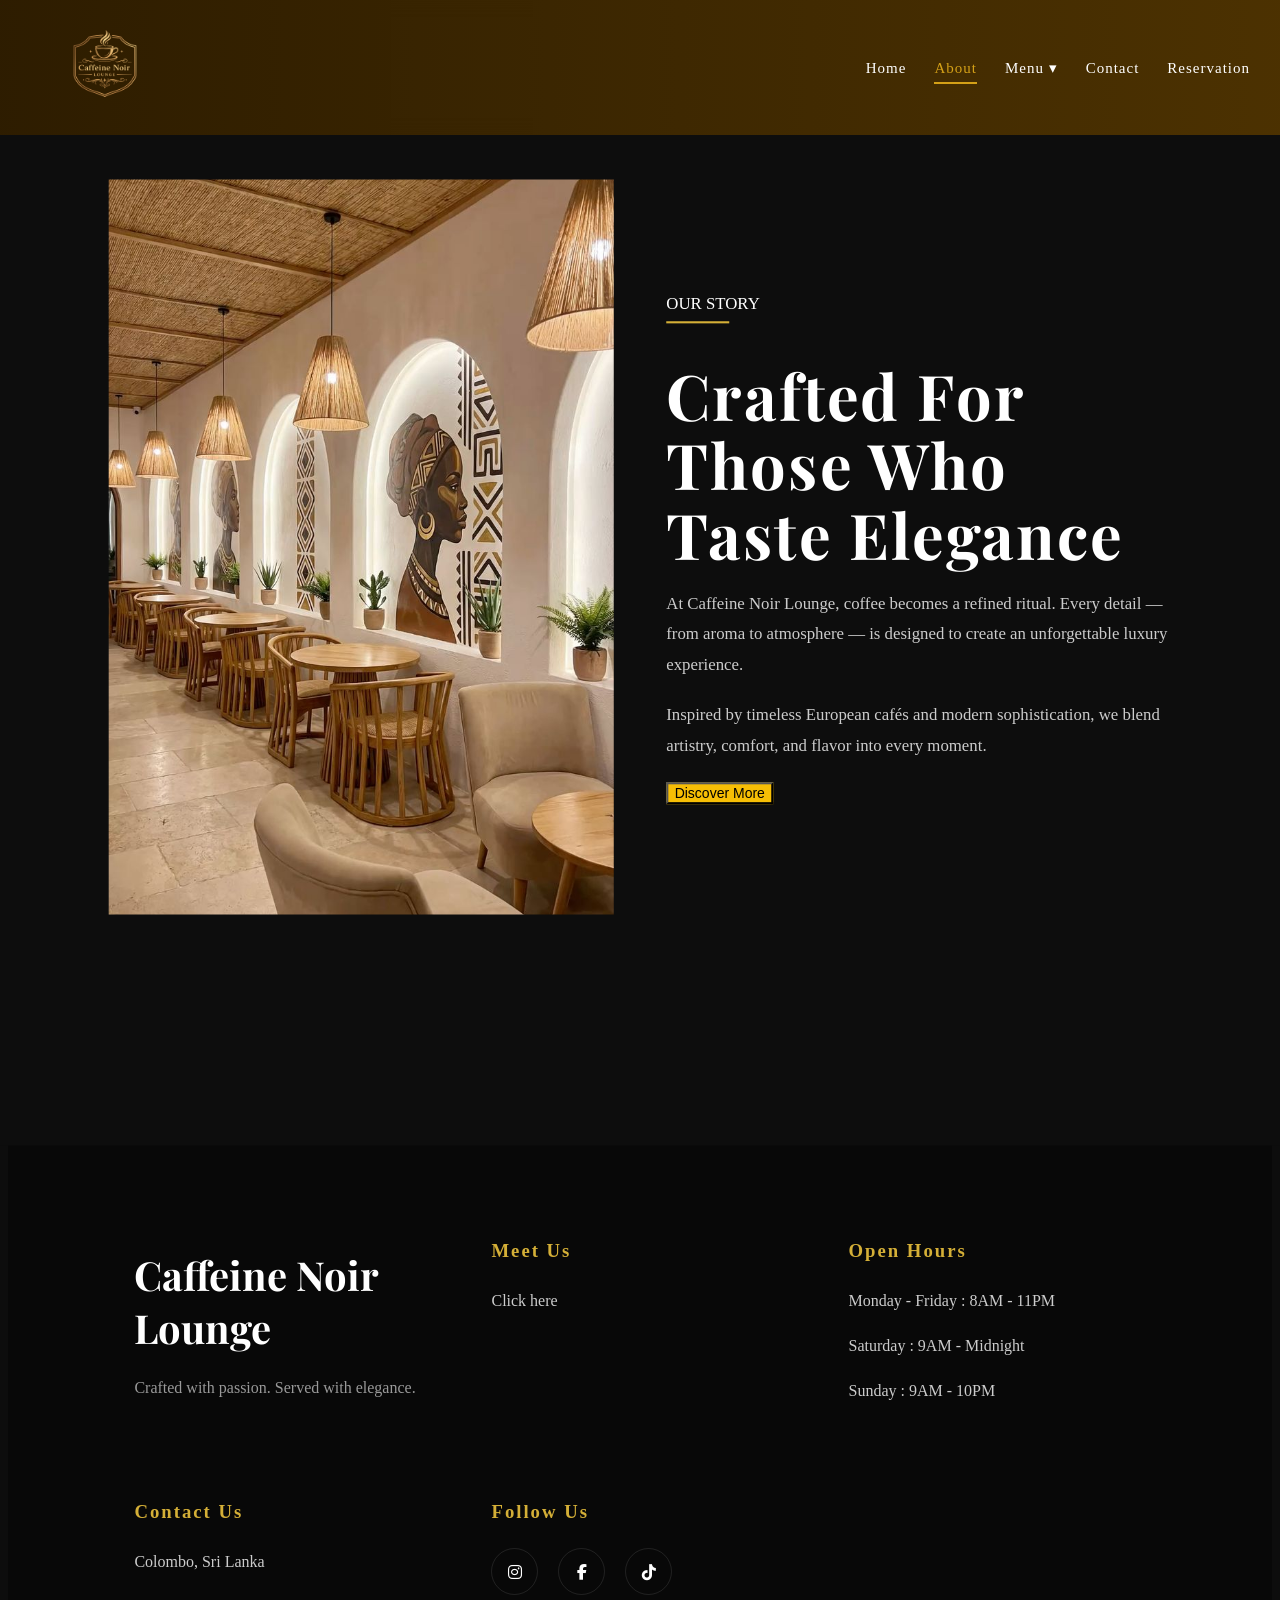
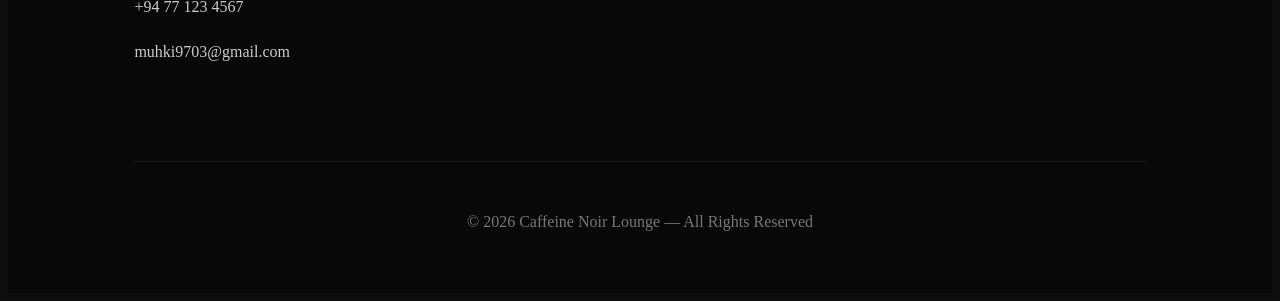
<file: about.html>
<!DOCTYPE html>
<html lang="en">
<head>
  <meta charset="UTF-8">
  <meta name="viewport" content="width=device-width, initial-scale=1.0">
  <title>About | Caffeine Noir Lounge</title>

  <link rel="stylesheet"
href="https://cdnjs.cloudflare.com/ajax/libs/font-awesome/6.5.1/css/all.min.css">
  <link href="https://fonts.googleapis.com/css2?family=Playfair+Display:wght@400;600&family=Inter:wght@300;400&display=swap" rel="stylesheet">
  <link rel="stylesheet"
href="https://cdnjs.cloudflare.com/ajax/libs/font-awesome/6.5.1/css/all.min.css">
  <link rel="stylesheet" href="css.css">

</head>

<body>


<!-- NAVBAR -->
<nav>

<div class="logo">
  <img src="logo.png" alt="Caffeine Noir Lounge Logo">
</div>

  <ul class="nav-links">

    <li><a href="index.html">Home</a></li>

    <li><a href="about.html" class="active">About</a></li>

<li class="dropdown">

  <a href="menu.html">Menu ▾</a>

  <div class="dropdown-content">

    <div class="dropdown-links">

      <a href="menu.html#coffee">Coffee Classics</a>

      <a href="menu.html#signature">Signature Collection</a>

      <a href="menu.html#desserts">Desserts</a>

    </div>

  </div>

</li>

    <li><a href="contact.html">Contact</a></li>

    <li><a href="reservation.html">Reservation</a></li>

  </ul>

</nav>

<!-- ABOUT SECTION -->
<section class="about-section show" id="about">

  <div class="about-grid">

    <div class="about-image">
      <img src="cafe inte.jpg">
    </div>
    

    <div class="about-content">
      <span class="section-tag">OUR STORY</span>

      <h2>
        Crafted For <br>
        Those Who Taste Elegance
      </h2>

      <p>
        At Caffeine Noir Lounge, coffee becomes a refined ritual.
        Every detail — from aroma to atmosphere — is designed to create
        an unforgettable luxury experience.
      </p>

      <p>
        Inspired by timeless European cafés and modern sophistication,
        we blend artistry, comfort, and flavor into every moment.
      </p>

      <button>Discover More</button>

    </div>

  </div>

</section>


<!-- FOOTER -->
<footer class="luxury-footer">

  <div class="footer-grid">

    <!-- BRAND -->
    <div class="footer-brand">

      <h1>Caffeine Noir Lounge</h1>

      <p>
        Crafted with passion. Served with elegance.
      </p>

    </div>

<!--Location-->
<div class="footer-Location">
  <h3>Meet Us</h3>
  <a href="https://www.google.com/maps/place/ICBT+Campus/@6.8854815,79.8553472,16.5z/data=!4m6!3m5!1s0x3ae25bc4fdc4eac3:0xfde7cffd35d72eb9!8m2!3d6.8856042!4d79.8603433!16s%2Fg%2F1vvr4nx0?entry=ttu&g_ep=EgoyMDI2MDUxMS4wIKXMDSoASAFQAw%3D%3D"><p>Click here</p> </a>
</div>

    <!-- OPEN HOURS -->
    <div class="footer-hours">

      <h3>Open Hours</h3>

      <ul>
        <li>Monday - Friday : 8AM - 11PM</li>
        <li>Saturday : 9AM - Midnight</li>
        <li>Sunday : 9AM - 10PM</li>
      </ul>

    </div>

    <!-- CONTACT -->
    <div class="footer-contact">

      <h3>Contact Us</h3>

      <p>Colombo, Sri Lanka</p>

      <a href="tel:+94 77 123 4567"><p>+94 77 123 4567</p></a>

      <a href="mailto:muhki9703@gmail.com"><p>muhki9703@gmail.com</p></a>

    </div>

    <!-- SOCIAL -->
    <div class="footer-social">

      <h3>Follow Us</h3>

      <div class="social-icons">

        <a href="https://www.instagram.com/icbtsrilanka/?hl=en">
          <i class="fab fa-instagram"></i>
        </a>

        <a href="https://web.facebook.com/ICBTsrilanka/?_rdc=1&_rdr#">
          <i class="fab fa-facebook-f"></i>
        </a>

        <a href="https://www.tiktok.com/@icbtsrilanka">
          <i class="fab fa-tiktok"></i>
        </a>
        
      </div>

    </div>

  </div>

  <div class="footer-bottom">

    <center>
    <p>
      © 2026 Caffeine Noir Lounge — All Rights Reserved
    </p>
    </center>

  </div>

</footer>



</body>
</html>
</file>
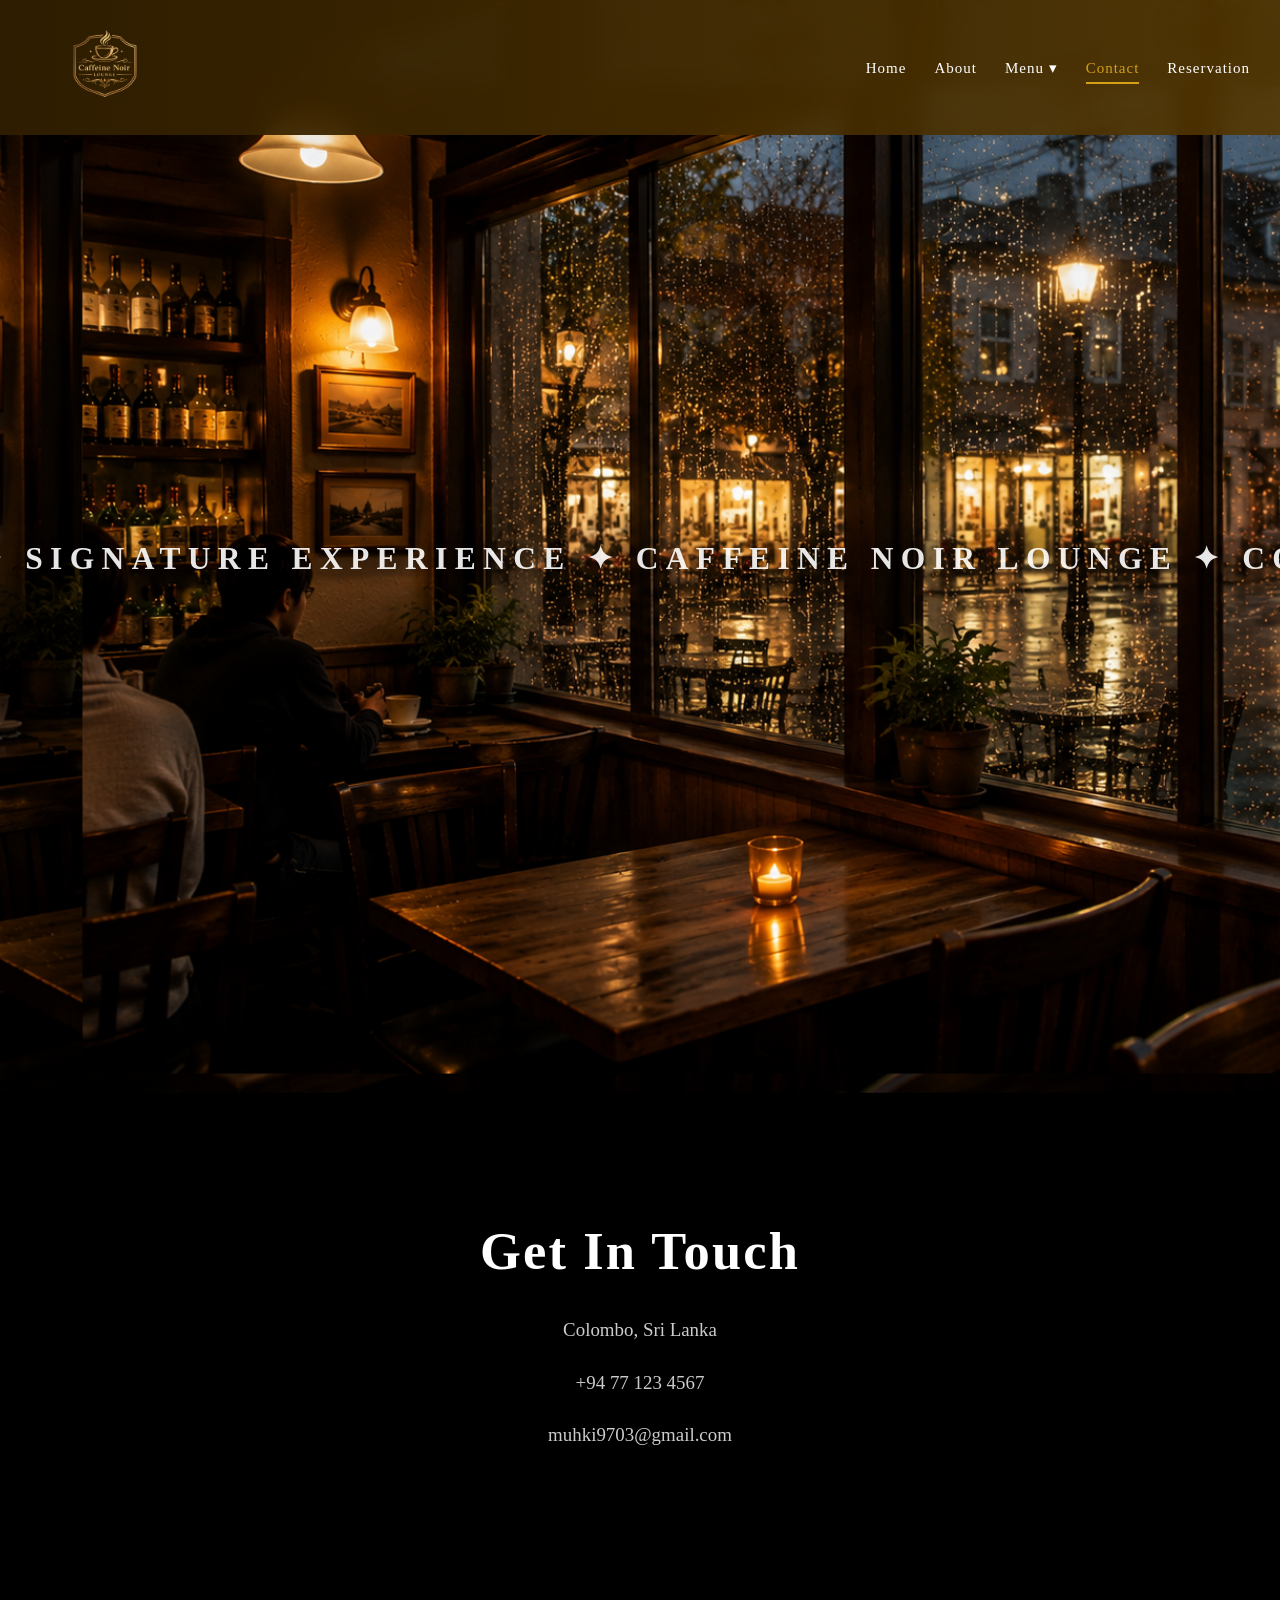
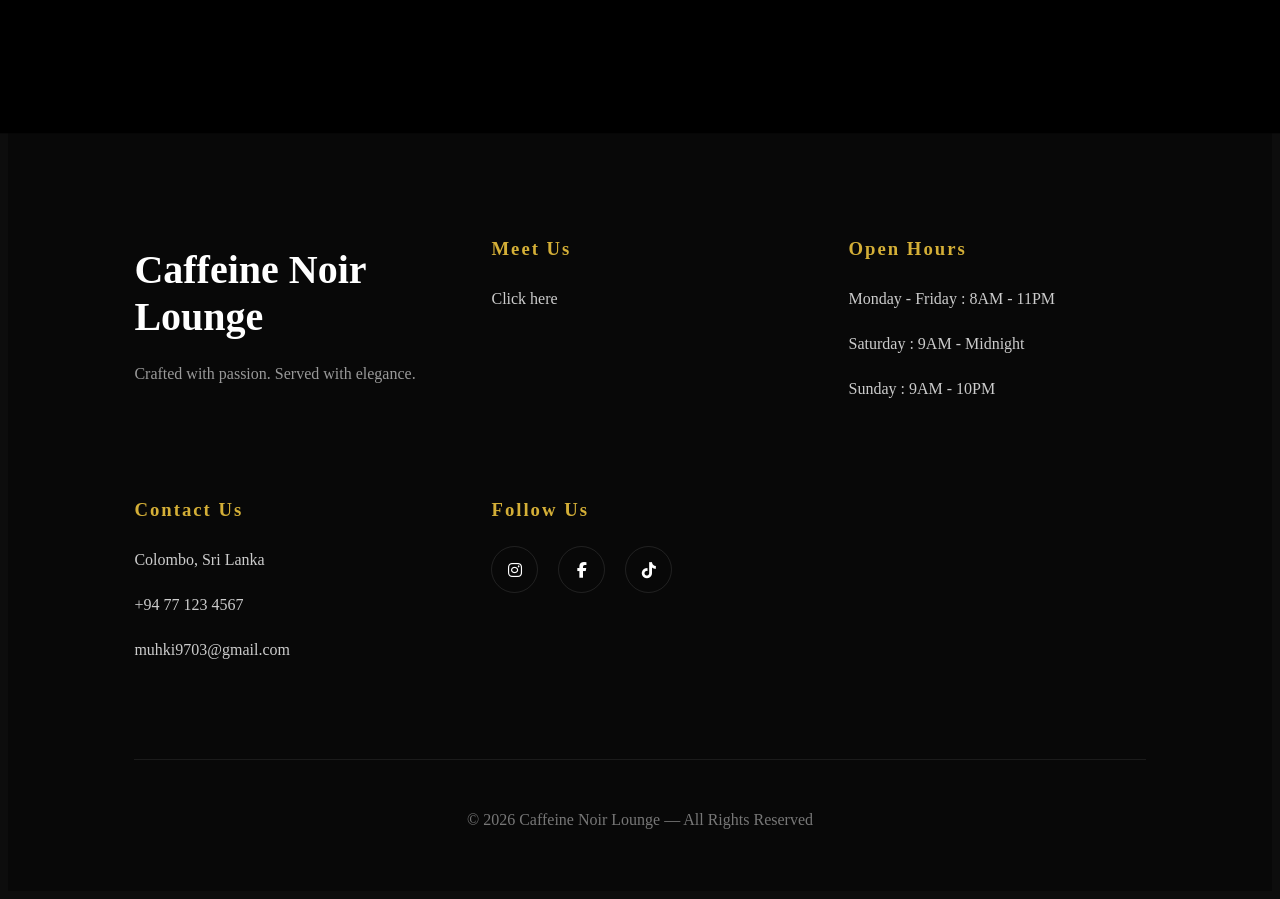
<file: contact.html>
<!DOCTYPE html>
<html lang="en">
<head>
  <meta charset="UTF-8">
  <meta name="viewport" content="width=device-width, initial-scale=1.0">
  <title>Contact | Caffeine Noir Lounge</title>

  <link rel="stylesheet"
href="https://cdnjs.cloudflare.com/ajax/libs/font-awesome/6.5.1/css/all.min.css">
<link rel="stylesheet"
href="https://cdnjs.cloudflare.com/ajax/libs/font-awesome/6.5.1/css/all.min.css">
  <link rel="stylesheet" href="css.css">
</head>

<body>



<!-- NAVBAR -->
<nav>

<div class="logo">
  <img src="logo.png" alt="Caffeine Noir Lounge Logo">
</div>

  <ul class="nav-links">

    <li><a href="index.html">Home</a></li>

    <li><a href="about.html">About</a></li>

<li class="dropdown">

  <a href="menu.html">Menu ▾</a>

  <div class="dropdown-content">

    <div class="dropdown-links">

      <a href="menu.html#coffee">Coffee Classics</a>

      <a href="menu.html#signature">Signature Collection</a>

      <a href="menu.html#desserts">Desserts</a>


    </div>

  </div>

</li>

    <li><a href="contact.html" class="active">Contact</a></li>

    <li><a href="reservation.html">Reservation</a></li>

  </ul>

</nav>


<!-- CONTACT HERO -->
<section class="contact-hero">

  <div>
    <img src="contacthero.jpg" alt="contact-hero-image">
  </div>

  <!-- MARQUEE -->
  <div class="hero-marquee">

    <div class="hero-marquee-track">

      <span>
        ✦ SIGNATURE EXPERIENCE ✦ CAFFEINE NOIR LOUNGE ✦ COLOMBO ✦ RESERVE YOUR TABLE ✦
      </span>

      <span>
        ✦ SIGNATURE EXPERIENCE ✦ CAFFEINE NOIR LOUNGE ✦ COLOMBO ✦ RESERVE YOUR TABLE ✦
      </span>

    </div>

  </div>
</section>


<!-- CONTACT -->
<section class="contact-section show" id="contact">
  <center> <div class="contact-box">
         <h2>Get In Touch</h2>
             <p>Colombo, Sri Lanka</p>
            <a href="tel:+94 77 123 4567"><p>+94 77 123 4567</p></a>
            <a href="mailto:muhki9703@gmail.com"><p>muhki9703@gmail.com</p></a>
    </div>
  </center>
</section>

<!-- FOOTER -->
<footer class="luxury-footer">

  <div class="footer-grid">

    <!-- BRAND -->
    <div class="footer-brand">

      <h1>Caffeine Noir Lounge</h1>

      <p>
        Crafted with passion. Served with elegance.
      </p>

    </div>

<!--Location-->
<div class="footer-Location">
  <h3>Meet Us</h3>
  <a href="https://www.google.com/maps/place/ICBT+Campus/@6.8854815,79.8553472,16.5z/data=!4m6!3m5!1s0x3ae25bc4fdc4eac3:0xfde7cffd35d72eb9!8m2!3d6.8856042!4d79.8603433!16s%2Fg%2F1vvr4nx0?entry=ttu&g_ep=EgoyMDI2MDUxMS4wIKXMDSoASAFQAw%3D%3D"><p>Click here</p> </a>
</div>

    <!-- OPEN HOURS -->
    <div class="footer-hours">

      <h3>Open Hours</h3>

      <ul>
        <li>Monday - Friday : 8AM - 11PM</li>
        <li>Saturday : 9AM - Midnight</li>
        <li>Sunday : 9AM - 10PM</li>
      </ul>

    </div>

    <!-- CONTACT -->
    <div class="footer-contact">

      <h3>Contact Us</h3>

      <p>Colombo, Sri Lanka</p>

      <a href="tel:+94 77 123 4567"><p>+94 77 123 4567</p></a>

      <a href="mailto:muhki9703@gmail.com"><p>muhki9703@gmail.com</p></a>

    </div>

    <!-- SOCIAL -->
    <div class="footer-social">

      <h3>Follow Us</h3>

      <div class="social-icons">

       
        <a href="https://www.instagram.com/icbtsrilanka/?hl=en">
          <i class="fab fa-instagram"></i>
        </a>

        <a href="https://web.facebook.com/ICBTsrilanka/?_rdc=1&_rdr#">
          <i class="fab fa-facebook-f"></i>
        </a>

        <a href="https://www.tiktok.com/@icbtsrilanka">
          <i class="fab fa-tiktok"></i>
        </a>

      </div>

    </div>

  </div>

  <div class="footer-bottom">

    <center>
    <p>
      © 2026 Caffeine Noir Lounge — All Rights Reserved
    </p>
    </center>

  </div>

</footer>

</body>
</html>
</file>
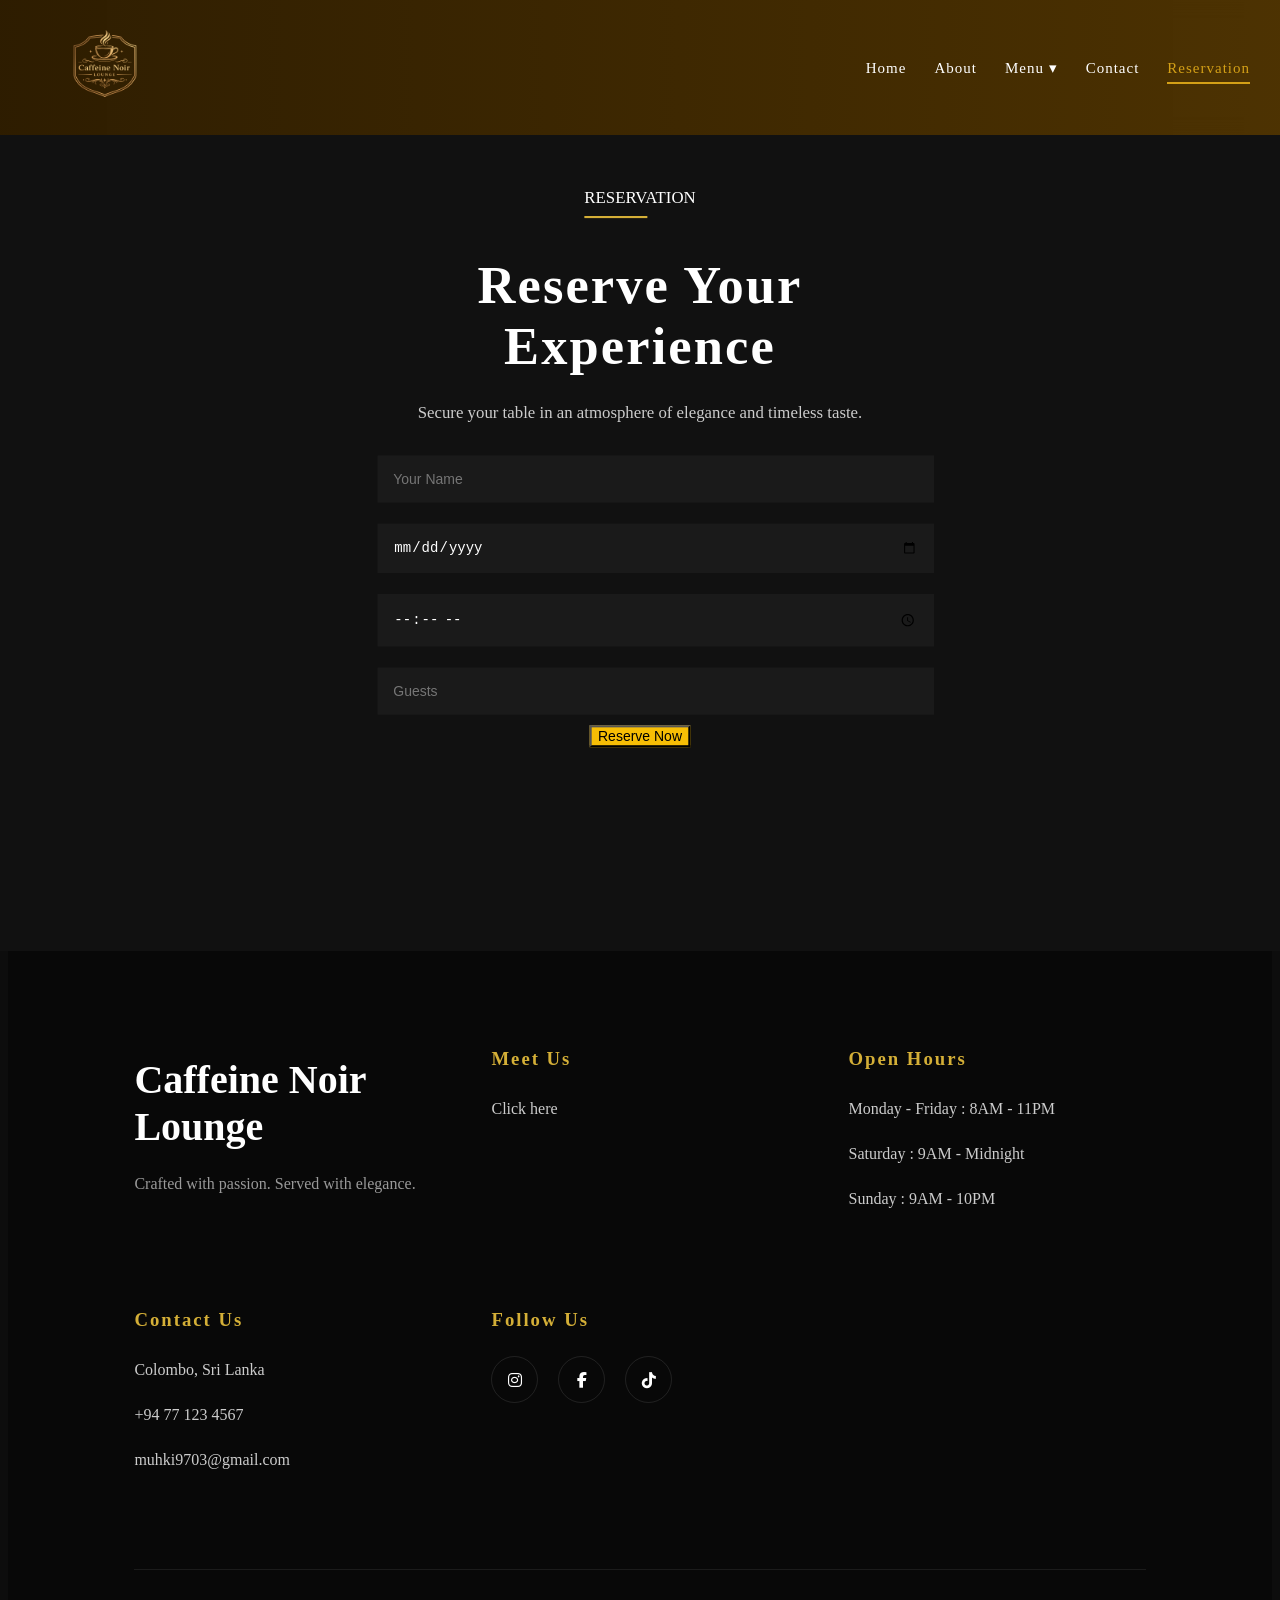
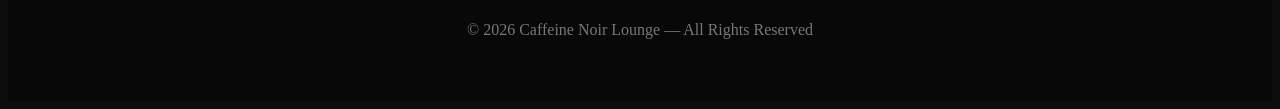
<file: reservation.html>
<!DOCTYPE html>
<html lang="en">
<head>
  <meta charset="UTF-8">
  <meta name="viewport" content="width=device-width, initial-scale=1.0">
  <title>Reservation | Caffeine Noir Lounge</title>

  <link rel="stylesheet"
href="https://cdnjs.cloudflare.com/ajax/libs/font-awesome/6.5.1/css/all.min.css">
<link rel="stylesheet"
href="https://cdnjs.cloudflare.com/ajax/libs/font-awesome/6.5.1/css/all.min.css">
  <link rel="stylesheet" href="css.css">
</head>

<body>


<!-- NAVBAR -->
<nav>

<div class="logo">
  <img src="logo.png" alt="Caffeine Noir Lounge Logo">
</div>

  <ul class="nav-links">

    <li><a href="index.html">Home</a></li>

    <li><a href="about.html">About</a></li>

<li class="dropdown">

  <a href="menu.html">Menu ▾</a>

  <div class="dropdown-content">

    <div class="dropdown-links">

      <a href="menu.html#coffee">Coffee Classics</a>

      <a href="menu.html#signature">Signature Collection</a>

      <a href="menu.html#desserts">Desserts</a>


    </div>

  </div>

</li>

    <li><a href="contact.html">Contact</a></li>

    <li><a href="reservation.html" class="active">Reservation</a></li>

  </ul>

</nav>


<!-- RESERVATION -->
<section class="reservation-section show" id="reservation">

  <div class="reservation-box">

    <span class="section-tag">RESERVATION</span>

    <h2>Reserve Your Experience</h2>

    <p>
      Secure your table in an atmosphere of elegance and timeless taste.
    </p>

    <input type="text" placeholder="Your Name">
    <input type="date">
    <input type="time">
    <input type="number" placeholder="Guests">

    <button>Reserve Now</button>

  </div>

</section>


<!-- FOOTER -->
<footer class="luxury-footer">

  <div class="footer-grid">

    <!-- BRAND -->
    <div class="footer-brand">

      <h1>Caffeine Noir Lounge</h1>

      <p>
        Crafted with passion. Served with elegance.
      </p>

    </div>

<!--Location-->
<div class="footer-Location">
  <h3>Meet Us</h3>
  <a href="https://www.google.com/maps/place/ICBT+Campus/@6.8854815,79.8553472,16.5z/data=!4m6!3m5!1s0x3ae25bc4fdc4eac3:0xfde7cffd35d72eb9!8m2!3d6.8856042!4d79.8603433!16s%2Fg%2F1vvr4nx0?entry=ttu&g_ep=EgoyMDI2MDUxMS4wIKXMDSoASAFQAw%3D%3D"><p>Click here</p> </a>
</div>

    <!-- OPEN HOURS -->
    <div class="footer-hours">

      <h3>Open Hours</h3>

      <ul>
        <li>Monday - Friday : 8AM - 11PM</li>
        <li>Saturday : 9AM - Midnight</li>
        <li>Sunday : 9AM - 10PM</li>
      </ul>

    </div>

     <!-- CONTACT -->
    <div class="footer-contact">

      <h3>Contact Us</h3>

      <p>Colombo, Sri Lanka</p>

      <a href="tel:+94 77 123 4567"><p>+94 77 123 4567</p></a>

      <a href="mailto:muhki9703@gmail.com"><p>muhki9703@gmail.com</p></a>

    </div>

    <!-- SOCIAL -->
    <div class="footer-social">

      <h3>Follow Us</h3>

      <div class="social-icons">

        <a href="https://www.instagram.com/icbtsrilanka/?hl=en">
          <i class="fab fa-instagram"></i>
        </a>

        <a href="https://web.facebook.com/ICBTsrilanka/?_rdc=1&_rdr#">
          <i class="fab fa-facebook-f"></i>
        </a>

        <a href="https://www.tiktok.com/@icbtsrilanka">
          <i class="fab fa-tiktok"></i>
        </a>

      </div>

    </div>

  </div>

  <div class="footer-bottom">

    <center>
    <p>
      © 2026 Caffeine Noir Lounge — All Rights Reserved
    </p>
    </center>

  </div>

</footer>


</body>
</html>
</file>
<file: css.css>
/* HERO CONTAINER */
.hero {
  position: relative;
  height: 100vh;
  overflow: hidden;
}

/* REMOVE DEFAULT LINK STYLE */

a{
  text-decoration:none;
  color:inherit;
}

/* VIDEO SETTINGS */
.hero video {
  position: absolute;
  top: 50%;
  left: 50%;
  min-width: 100%;
  min-height: 100%;
  width: auto;
  height: auto;
  transform: translate(-50%, -50%);
  object-fit: cover;
  z-index: -1;

}

/* DARK OVERLAY (LUXURY LOOK) */
.hero::after{
  content:"";
  position:absolute;
  width:100%;
  height:100%;
  top:0;
  left:0;
  background:rgba(0,0,0,0.5);
}
/* HERO TEXT */
.hero-content{
  position:relative;

  z-index:2;

  text-align:center;
}

.hero-content h1{
  font-family: 'Playfair Display', serif;
  font-size: 60px;
  letter-spacing: 8px;
}

.hero-content h2{
  font-size:90px;

  color:white;

  font-family:'Playfair Display', serif;

  letter-spacing:2px;

  line-height:1.1;

  text-shadow:
  0 0 30px rgba(255,255,255,0.08),
  0 5px 25px rgba(0,0,0,0.8);

  margin-bottom:25px;
}

.hero-content h3{
  font-size:22px;

  color:#d4af37;

  letter-spacing:6px;

  text-transform:uppercase;

  margin-bottom:20px;

  text-shadow:
  0 3px 15px rgba(0,0,0,0.7);
}

.hero-content p{
  font-size:18px;

  color:#f1f1f1;

  line-height:1.8;

  text-shadow:
  0 3px 15px rgba(0,0,0,0.7);
}

.logo{
  font-family: 'Playfair Display', serif;
  letter-spacing: 3px;
  font-weight: 600;
}

/* LOGO IMAGE */

.logo{
  display:flex;
  align-items:center;
}

.logo img{
  height:100px;

  width:auto;

  object-fit:contain;

  display:block;
}

.hero::before{
  content:"";

  position:absolute;

  inset:0;

  background:
  rgba(0,0,0,0.45);

  z-index:1;
}


/* NAVBAR */

nav{
  position:fixed;
  top:0;
  left: 0;
  width:100%;
  height: 15%;
  box-sizing:border-box;
  display:flex;
  justify-content:space-between;
  align-items: center;
  padding:20px 30px;
  background:rgba(118, 75, 0, 0.6);
  backdrop-filter: blur(10px);
  background:
linear-gradient(
to right,
rgba(48,30,0,0.95),
rgba(85,55,0,0.88));
  z-index:9999;
}

nav h1{
  color:#ffffff;
}

nav ul{
  display:flex;
  gap:0px;
  list-style:none;
  position: relative;
   align-items:center;
}

nav a{
  text-decoration:none;
  color:white;
  transition:0.3s;
}

nav a:hover{
  color:#d4af37;
}


.about{
  display:flex;
  justify-content:space-between;
  align-items:center;
}

.about-text{
  max-width:500px;
}

.card{
  background: transparent;
  border: 1px solid rgba(255,255,255,0.1);
  padding:20px;
  border-radius:10px;
  width:200px;
  text-align:center;
  font-family: 'Playfair Display', serif;
}

.card:hover{
  background:#d4af37;
  color:black;
}

a{
  position:relative;
}

a::after{
  content:"";
  position:absolute;
  width:0%;
  height:1px;
  bottom:-5px;
  left:0;
  background:#d4af37;
  transition:0.3s;
}

a:hover::after{
  width:100%;
}

section {
  min-height: 100vh;
  padding:100px 8%;
  transform: scale(1.05);
  transition: all 1.2s ease;
  position: relative;
  overflow: hidden;
}


.card img{
  width:100%;
  border-radius:10px;
  margin-bottom:10px;
}

h2{
  margin-bottom:30px;
}

p{
  line-height:1.8;
}

#loader{
  position:fixed;
  width:100%;
  height:100vh;
  background:#0d0d0d;
  display:flex;
  justify-content:center;
  align-items:center;
  z-index:9999;
}

#loader h1{
  font-family:'Playfair Display', serif;
  letter-spacing:8px;
  color:white;
  animation:fadeIn 2s ease;
}

@keyframes fadeIn{
  from{opacity:0;}
  to{opacity:1;}
}
#loader{
  display:none;
}

.cursor{
  width:15px;
  height:15px;
  border:1px solid #d4af37;
  border-radius:50%;
  position:fixed;
  pointer-events:none;
  transform:translate(-50%, -50%);
  transition:0.1s;
  z-index:999;
}

.card, img{
  transition: transform 0.4s ease;
}

.card:hover{
  transform: scale(1.05);
}

body{
  animation:fadePage 1s ease;
}

@keyframes fadePage{
  from{opacity:0;}
  to{opacity:1;}
}


section.show .smoke {
  opacity: 1;
}

#particles {
  position: fixed;
  top: 0;
  left: 0;
  width: 100%;
  height: 100%;
  pointer-events: none;
  z-index: 1;
}

.smoke-video {
  position: absolute;
  bottom: -20%;   /* start from bottom */
  left: 50%;
  width: 80%;
  height: auto;

  transform: translateX(-50%) scale(1.2);

  opacity: 0;
  pointer-events: none;

  z-index: 2;

  mix-blend-mode: screen;
}

/* ACTIVE SMOKE (when scrolling) */
section.show .smoke-video {
  opacity: 0.8;
  animation: smokeRise 2.5s ease forwards;
}

@keyframes smokeRise {
  0% {
    opacity: 0;
    transform: translateX(-50%) translateY(100px) scale(1);
  }

  30% {
    opacity: 0.8;
  }

  100% {
    opacity: 0;
    transform: translateX(-50%) translateY(-200px) scale(1.4);
  }
}

.tagline {
  display:block;
  margin-top:10px;
  font-size:12px;
  letter-spacing:3px;
  color:#d4af37;
}

h2 {
  font-family: 'Playfair Display', serif;
  font-size: 32px;
  letter-spacing: 2px;
}

p {
  color: #ccc;
}




/* ABOUT SECTION */

.about-section{
  padding:20px 10%;
  padding-top: 100px;
  background:#0d0d0d;
}

.about-grid{
  display:grid;
  grid-template-columns:1fr 1fr;
  gap:50px;
  align-items:center;
}


.about-image img{
  height: 700px;
  width:100%;
  object-fit: cover;
}

.section-tag{
  position:relative;

  display:inline-block;

  margin-bottom:25px;
}

.section-tag::after{
  content:"";

  position:absolute;

  left:0;
  bottom:-10px;

  width:60px;
  height:2px;

  background:#d4af37;
}

.about-content h2{
  font-size:60px;
  margin:20px 0;
  line-height:1.1;
}

.about-content p{
  margin-bottom:20px;
}

.about-content button {
  background-color: #f7be05;
}

/* SIGNATURE SECTION */

.signature-section{
  padding:120px 10%;
  background:black;
}

.section-heading{
  text-align:center;
  margin-bottom:80px;
}

.section-heading h2{
  font-size:50px;
  margin-top:20px;
}

.signature-grid{
  display:grid;
  grid-template-columns:repeat(auto-fit,minmax(250px,1fr));
  gap:30px;
}



.signature-card{
  position:relative;
  overflow:hidden;
  border-radius:20px;
  cursor:pointer;
    transition:
    transform 0.4s ease,
    box-shadow 0.4s ease;
}

.signature-card:hover{
  transform: translateY(-10px);
  box-shadow: 0 15px 40px rgba(212,160,23,0.2);
}

.signature-card img{
  width:100%;
  height:500px;
  object-fit:cover;
  transition:0.6s;
}

.signature-card:hover img{
  transform:scale(1.1);
}

.signature-info{
  position:absolute;
  bottom:0;
  width:100%;
  padding:30px;
  background:linear-gradient(transparent, black);
}

/* VIDEO DIVIDER */

.video-divider{

  position:relative;

  width:100%;

  height:100vh;

  overflow:hidden;

  margin:0;
  padding:0;

  display:flex;
  align-items:center;
  justify-content:center;
}

.video-divider video{

  position:absolute;

  top:0;
  left:0;

  width:100%;
  height:100%;

  object-fit:cover;
}

.video-overlay{
  position:absolute;
  top:50%;
  left:50%;
  transform:translate(-50%,-50%);
  text-align:center;
}

.video-overlay h2{
  font-size:70px;
  color:white;
}

/* RESERVATION */

.reservation-section{
  display:flex;
  justify-content:center;
  align-items:center;
  background:#111;
  min-height: 80vh;
}

.reservation-box{
  width:500px;
  text-align:center;
}

.reservation-box h2{
  margin:20px 0;
  font-size:50px;
}

.reservation-box input{
  width:100%;
  padding:15px;
  margin:10px 0;
  background:#1a1a1a;
  border:none;
  color:white;
}

.reservation-box button{
  background-color:#f7be05 ;
}

/* CONTACT */

.contact-section{
  background:black;
  padding: 80px 10%;
  height: 50vh;
  min-height: 30vh;
}


.contact-container{
  display:flex;
  justify-content:space-between;
  align-items:center;
}

.contact-details p{
  margin:10px 0;
}

/* FOOTER */

.footer{
  padding:60px;
  text-align:center;
  border-top:1px solid rgba(255,255,255,0.1);
  background:#0d0d0d;
}

.footer h2{
  margin-bottom:15px;
}

/* MOBILE */

@media(max-width:900px){

  .about-grid{
    grid-template-columns:1fr;
  }

  .contact-container{
    flex-direction:column;
    gap:40px;
    text-align:center;
  }

  .about-content h2,
  .reservation-box h2,
  .video-overlay h2{
    font-size:40px;
  }

}

/* NAVIGATION */

.nav-links{
  display:flex;
  align-items:center;
  gap:28px;
  list-style:none;
}

.nav-links li{
  position:relative;
}

.nav-links a{
  text-decoration:none;
  color:white;
  font-size:15px;
  letter-spacing:1px;
  transition:0.3s;
}

.nav-links a:hover{
  color:#d4af37;
}

.nav-links a.active {
    color: #d4a017;
    position: relative;
}

.nav-links a.active::after {
    content: "";
    position: absolute;
    left: 0;
    bottom: -8px;
    width: 100%;
    height: 2px;
    background: #d4a017;
}

/* DROPDOWN */
.dropdown{
  position:relative;
  
}

/* DROPDOWN BOX */

.dropdown-content{

  position:absolute;

  top:100%;

  left:50%;

  transform:translateX(-50%);

  z-index:9999;

  margin-top:12px;
}

/* SHOW */
.dropdown:hover .dropdown-links{

  opacity:1;

  visibility:visible;
}

/*vertical MENU */
.dropdown-links{

  position:absolute;

  top:55px;

  left:50%;

  transform:translateX(-50%);

  display:flex;

  flex-direction:column;

  background:#050505;

  min-width:260px;

  padding:15px 0;

  border-radius:18px;

  opacity:0;

  visibility:hidden;

  transition:0.4s ease;

  z-index:9999;
}


/* LINKS */
.dropdown-links a{

  padding:18px 30px;

  color:white;

  text-decoration:none;

  white-space:nowrap;

  transition:0.3s ease;

  font-size:17px;
}

/* HOVER */
.dropdown-links a:hover{

  background:#c8a13b;

  color:black;
}

.about-section{
  margin-top:100px;
}

body{
  background:#0d0d0d;
  color:white;
  overflow-x:hidden;
}

/* MENU HERO */
.menu-hero{

  position:relative;

  width:100%;

  height:75vh;

  overflow:hidden;

  background:#000;

  min-height:auto;
}


.menu-hero img{

  width:85%;

  height:100%;

  object-fit:cover;

  display:block;

  padding:0;
  
  border-radius:20px;
}


.menu-hero-text{

  background:#000;

  text-align:center;

  padding:70px 8% 40px;

  position:relative;

  min-height:auto;

  padding-top: 140px;

  z-index:5;
}

.menu-hero-text h1{

  font-size:70px;

  line-height:1.1;

  color:#fff;

  margin-bottom:20px;

  font-family:'Playfair Display', serif;

  letter-spacing:2px;
}

.menu-hero-text p{

  color:#d8d8d8;

  font-size:18px;

  margin-top:0;
}

.menu-category{
  padding:100px 8%;
}

/*  MENU CARDS */

.menu-grid{
  display:grid;

  grid-template-columns:
  repeat(auto-fit,minmax(320px,1fr));

  gap:40px;
}

.menu-card{
  background:#111;

  border-radius:20px;

  overflow:hidden;

  position:relative;

  height:420px;

  display:flex;

  flex-direction:column;
  
  border:
  1px solid rgba(255,255,255,0.05);
  
  transition:
   transform 0.4s ease, box-shadow 0.4s ease;
}

.menu-card:hover{
transform: translateY(-10px);
box-shadow: 0 15px 40px rgba(212, 160, 23, 0.2);
}


.menu-card img{
  width:100%;

  height:280px;

  object-fit:cover;

  flex-shrink:0;

  display:block;
  
  object-position:center center;
}

.menu-card:first-child img{
  object-position:center center;
  width: 100%;
  height: 60%;
}

/* FORCE MENU CARD TEXT STYLES */

.menu-card h3{
  font-size:28px ;

  padding:28px 30px 12px ;

  margin:0 ;

  line-height:1.2 ;

  color:white ;

  font-family:'Playfair Display', serif ;
}

.menu-card p{
  padding:0 30px 30px ;

  margin:0 ;

  color:#bdbdbd ;

  font-size:16px ;

  line-height:1.7 ;
}


/* LUXURY FOOTER */

.luxury-footer{
  background:#080808;

  padding:100px 10% 40px;

  border-top:
  1px solid rgba(255,255,255,0.08);
}

.footer-grid{
  display:grid;

  grid-template-columns:
  repeat(auto-fit,minmax(220px,1fr));

  gap:60px;
}

.footer-brand h1{
  font-size:40px;

  margin-bottom:20px;

  font-family:'Playfair Display', serif;
}

.footer-brand p{
  color:#999;

  line-height:1.8;
}

.footer-Location h3 {
   margin-bottom:25px;

  color:#d4af37;

  letter-spacing:2px;
}

.footer-hours h3,
.footer-contact h3,
.footer-social h3{
  margin-bottom:25px;

  color:#d4af37;

  letter-spacing:2px;
}

.footer-hours ul{
  list-style:none;
   
}

.footer-hours li{
  margin-bottom:15px;
 
  color:#ccc;
}

.footer-contact p{
  margin-bottom:15px;

  color:#ccc;
}

/* SOCIAL ICONS */

.social-icons{
  display:flex;

  gap:20px;
}

.social-icons a{
  width:45px;
  height:45px;

  display:flex;
  justify-content:center;
  align-items:center;

  border:
  1px solid rgba(255,255,255,0.1);

  border-radius:50%;

  color:white;

  transition:0.4s;
}

.social-icons a:hover{
  background:#d4af37;

  color:black;

  transform:translateY(-5px);
}

/* FOOTER BOTTOM */

.footer-bottom{
  margin-top:80px;

  padding-top:30px;

  border-top:
  1px solid rgba(255,255,255,0.08);

  text-align:center;
}

.footer-bottom p{
  color:#777;
}

/* MOBILE */

@media(max-width:1000px){

  .experience-section{
    flex-direction:column;

    text-align:center;
  }

  .experience-text p{
    margin:auto;
  }

  .floating-coffee{
    width:350px;
  }

}

/* EXPERIENCE SECTION */


.experience-section{
  display:flex;

  justify-content:space-between;

  align-items:center;

  gap:80px;

  padding:140px 10%;

  background:#050505;

  overflow:hidden;
}

/* LEFT SIDE */

.experience-text{
  flex:1;

  text-align:left;

}

.experience-text h2{
  font-size:72px;

  line-height:1.1;

  margin:25px 0;

  color:white;
}

.experience-text p{
  max-width:520px;

  font-size:19px;

  line-height:2;

  color:#cfcfcf;

  transform:translateY(-20px);
}

/* RIGHT SIDE */

.experience-visual{
  flex:1;

  position:relative;

  display:flex;

  justify-content:center;

  align-items:center;
}

.contact-hero{

  position:relative;

  height:100vh;

  overflow:hidden;

  background:
  linear-gradient(rgba(0,0,0,0.45),
  rgba(0,0,0,0.55)),
  url("contacthero.jpg");

  background-size:cover;

  background-position:center;
}



/* CONTACT CENTER */

.contact-center{
  padding:120px 10%;

  display:flex;
  justify-content:center;
  align-items:center;

  text-align:center;
}

.contact-box{
  max-width:700px;
}

.contact-box h2{
  font-size:50px;

  margin-bottom:30px;
}

.contact-box p{
  margin:18px 0;

  font-size:18px;

  color:#ccc;
}

.footer-hours ul{
  list-style:none;

  padding:0;
  margin:0;
}

.footer-hours li{
  margin-bottom:18px;

  color:#ccc;

  line-height:1.7;

  text-align:left;
}

/* COFFEE IMAGE */

.floating-coffee{

  width:650px;

  filter:
  drop-shadow(0 20px 40px rgba(0,0,0,0.45));

  animation:
  floatCoffee 5s ease-in-out infinite;

  position:relative;

  z-index:2;
}



/* FLOAT ANIMATION */

@keyframes floatCoffee{

  0%{
    transform:
    translateY(0px)
    rotate(-2deg);
  }

  50%{
  transform:
  translateY(-35px)
  rotate(3deg);
  }

  100%{
    transform:
    translateY(0px)
    rotate(-2deg);
  }

}

/* ENTRANCE ANIMATION */

.coffee-entry{

  opacity:0;

  transform:
  translateX(300px)
  scale(0.4)
  rotate(-15deg);

  transition:
  all 1.5s cubic-bezier(.17,.84,.44,1);
}

/* ACTIVE */

.coffee-entry.show{

  opacity:1;

  transform:
  translateX(0)
  scale(1)
  rotate(0deg);
}

.reservation-link{
  text-decoration:none;
}

.reservation-link h2{
  transition:0.4s ease;
  cursor:pointer;
}

.reservation-link h2:hover{
  color:#d4af37;

  transform:scale(1.05);

  text-shadow:
  0 0 20px rgba(212,175,55,0.6);
}

/* HERO MARQUEE */
.hero-marquee{

  position:absolute;

  top:50%;

  transform:translateY(-50%);

  left:0;

  width:100%;

  overflow:hidden;

  z-index:50;
}

.hero-marquee-track{

  display:flex;

  width:max-content;

  animation:heroMarquee 20s linear infinite;
}

.hero-marquee-track span{

  color:white;

  font-size:30px;

  letter-spacing:7px;

  white-space:nowrap;

  padding-right:100px;

  font-weight:600;

  text-transform:uppercase;

  opacity:0.9;

  text-shadow:0 0 20px rgba(0,0,0,0.7);
}

@keyframes heroMarquee{

  from{
    transform:translateX(0);
  }

  to{
    transform:translateX(-50%);
  }
}

/* TABLET */
@media (max-width: 1024px){

  .menu-hero-text h1{
    font-size: clamp(2rem, 8vw, 5rem);
  }

}

/* MOBILE */
@media (max-width: 768px){

  .menu-hero-text h1{
   font-size: clamp(2rem, 8vw, 5rem);
    line-height: 1.2;
  }

  .menu-hero-text p{
    font-size: 16px;
  }
 .nav-links {
    gap: 10px;
    font-size: 12px;
  }

  .logo img {
    width: 60px;
  }
}

@media (max-width: 768px){

  nav{
    flex-direction: column;
    padding: 15px;
  }

  nav ul{
    gap: 15px;
    margin-top: 15px;
    flex-wrap: wrap;
    justify-content: center;
  } .nav-links {
    gap: 10px;
    font-size: 12px;
  }

  .logo img {
    width: 60px;
  }
}
</file>
